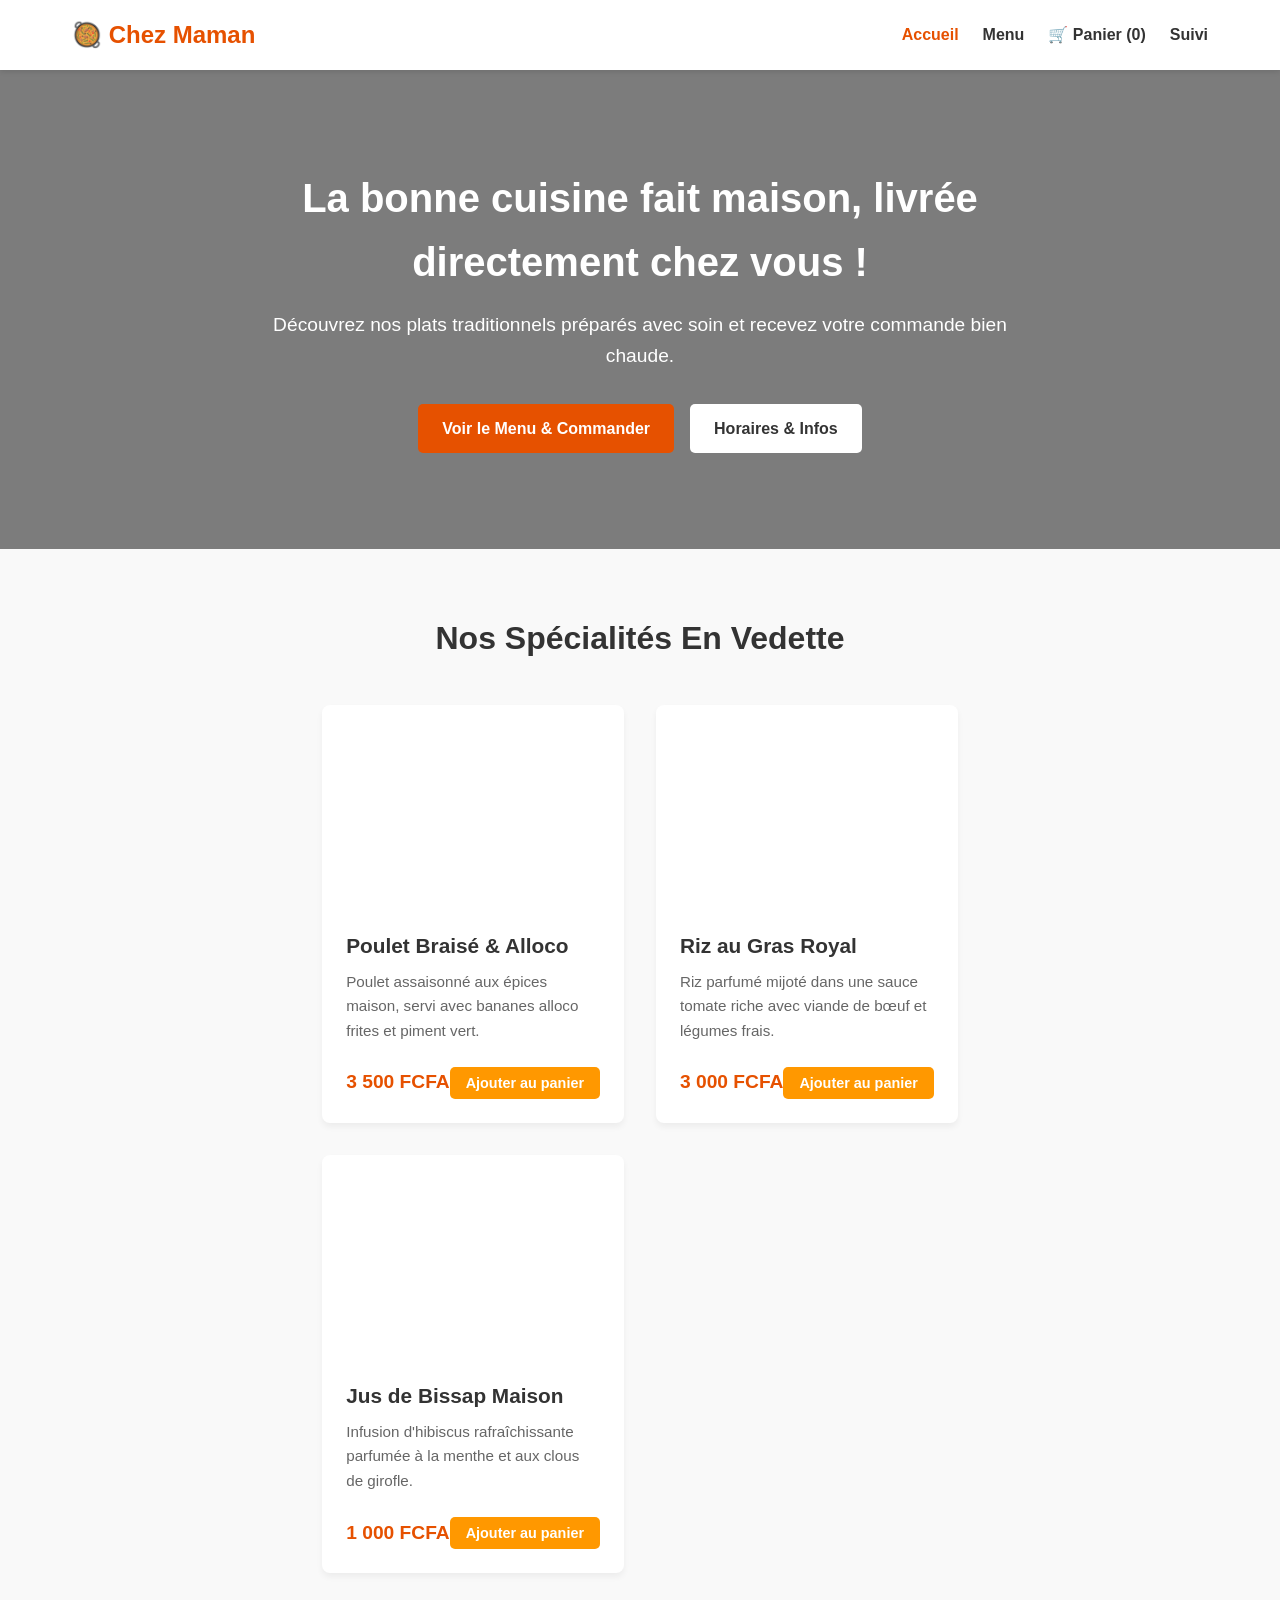
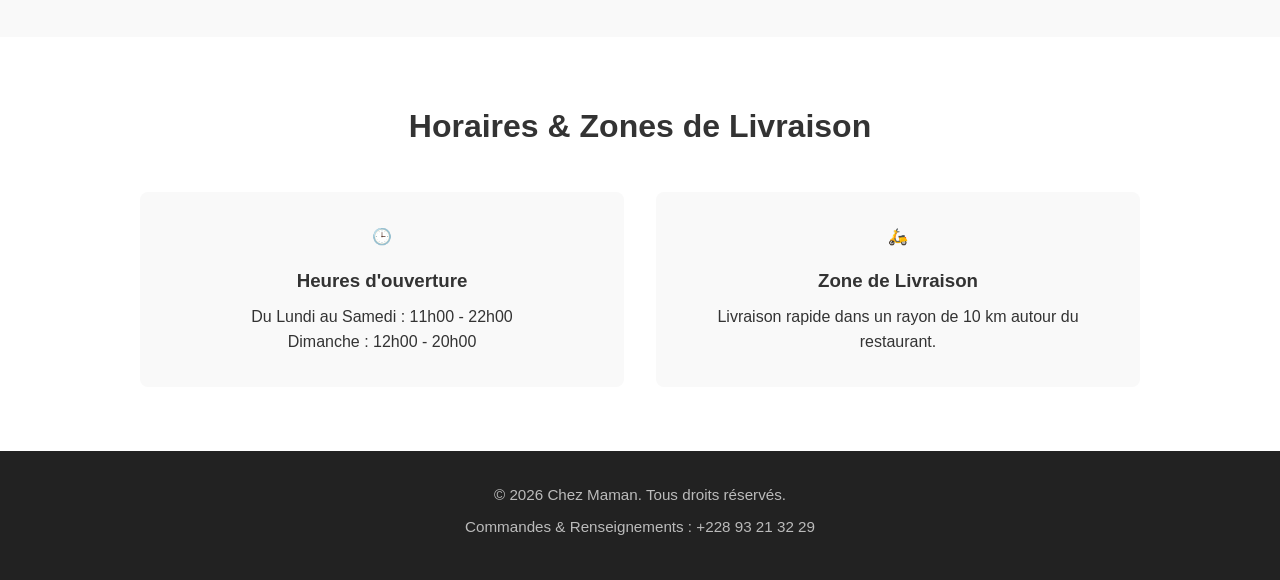
<file: index.html>
<!DOCTYPE html>
<html lang="fr">
<head>
    <meta charset="UTF-8">
    <meta name="viewport" content="width=device-width, initial-scale=1.0">
    <title>Chez Maman - Restaurant & Livraison</title>
    <link rel="stylesheet" href="css/style.css">
</head>
<body>

    <!-- En-tête / Barre de Navigation -->
    <header>
        <nav class="navbar">
            <div class="logo">
                <a href="index.html">🥘 Chez Maman</a>
            </div>
            <ul class="nav-links">
                <li><a href="index.html" class="active">Accueil</a></li>
                <li><a href="menu.html">Menu</a></li>
                <li><a href="panier.html">🛒 Panier (<span id="cart-count">0</span>)</a></li>
                <li><a href="suivi.html">Suivi</a></li>
            </ul>
        </nav>
    </header>

    <!-- Bannière Principale (Hero Section) -->
    <section class="hero">
        <div class="hero-content">
            <h1>La bonne cuisine fait maison, livrée directement chez vous !</h1>
            <p>Découvrez nos plats traditionnels préparés avec soin et recevez votre commande bien chaude.</p>
            <div class="hero-buttons">
                <a href="menu.html" class="btn-primary">Voir le Menu & Commander</a>
                <a href="#horaires" class="btn-secondary">Horaires & Infos</a>
            </div>
        </div>
    </section>

    <!-- Section Plats Vedettes -->
    <section id="specialites" class="features">
        <h2>Nos Spécialités En Vedette</h2>
        <div class="grid-cards">
            
            <div class="card">
                <div class="card-img" style="background-image: url('https://images.unsplash.com/photo-1598515214211-89d3c73ae83b?auto=format&fit=crop&w=500&q=80');"></div>
                <div class="card-body">
                    <h3>Poulet Braisé & Alloco</h3>
                    <p>Poulet assaisonné aux épices maison, servi avec bananes alloco frites et piment vert.</p>
                    <div class="card-footer">
                        <span class="price">3 500 FCFA</span>
                        <button class="btn-add" onclick="ajouterAuPanier('Poulet Braisé & Alloco', 3500)">Ajouter au panier</button>
                    </div>
                </div>
            </div>

            <div class="card">
                <div class="card-img" style="background-image: url('https://images.unsplash.com/photo-1546069901-ba9599a7e63c?auto=format&fit=crop&w=500&q=80');"></div>
                <div class="card-body">
                    <h3>Riz au Gras Royal</h3>
                    <p>Riz parfumé mijoté dans une sauce tomate riche avec viande de bœuf et légumes frais.</p>
                    <div class="card-footer">
                        <span class="price">3 000 FCFA</span>
                        <button class="btn-add" onclick="ajouterAuPanier('Riz au Gras Royal', 3000)">Ajouter au panier</button>
                    </div>
                </div>
            </div>

            <div class="card">
                <div class="card-img" style="background-image: url('https://images.unsplash.com/photo-1513558161293-cdaf765ed2fd?auto=format&fit=crop&w=500&q=80');"></div>
                <div class="card-body">
                    <h3>Jus de Bissap Maison</h3>
                    <p>Infusion d'hibiscus rafraîchissante parfumée à la menthe et aux clous de girofle.</p>
                    <div class="card-footer">
                        <span class="price">1 000 FCFA</span>
                        <button class="btn-add" onclick="ajouterAuPanier('Jus de Bissap Maison', 1000)">Ajouter au panier</button>
                    </div>
                </div>
            </div>

        </div>
    </section>

    <!-- Section Horaires & Infos -->
    <section id="horaires" class="info-section">
        <h2>Horaires & Zones de Livraison</h2>
        <div class="info-grid">
            <div class="info-box">
                🕒 <h3>Heures d'ouverture</h3>
                <p>Du Lundi au Samedi : 11h00 - 22h00<br>Dimanche : 12h00 - 20h00</p>
            </div>
            <div class="info-box">
                🛵 <h3>Zone de Livraison</h3>
                <p>Livraison rapide dans un rayon de 10 km autour du restaurant.</p>
            </div>
        </div>
    </section>

    <!-- Pied de Page -->
    <footer>
        <p>&copy; 2026 Chez Maman. Tous droits réservés.</p>
        <p>Commandes & Renseignements : +228 93 21 32 29</p>
    </footer>

    <script src="js/main.js"></script>
</body>
</html>
</file>
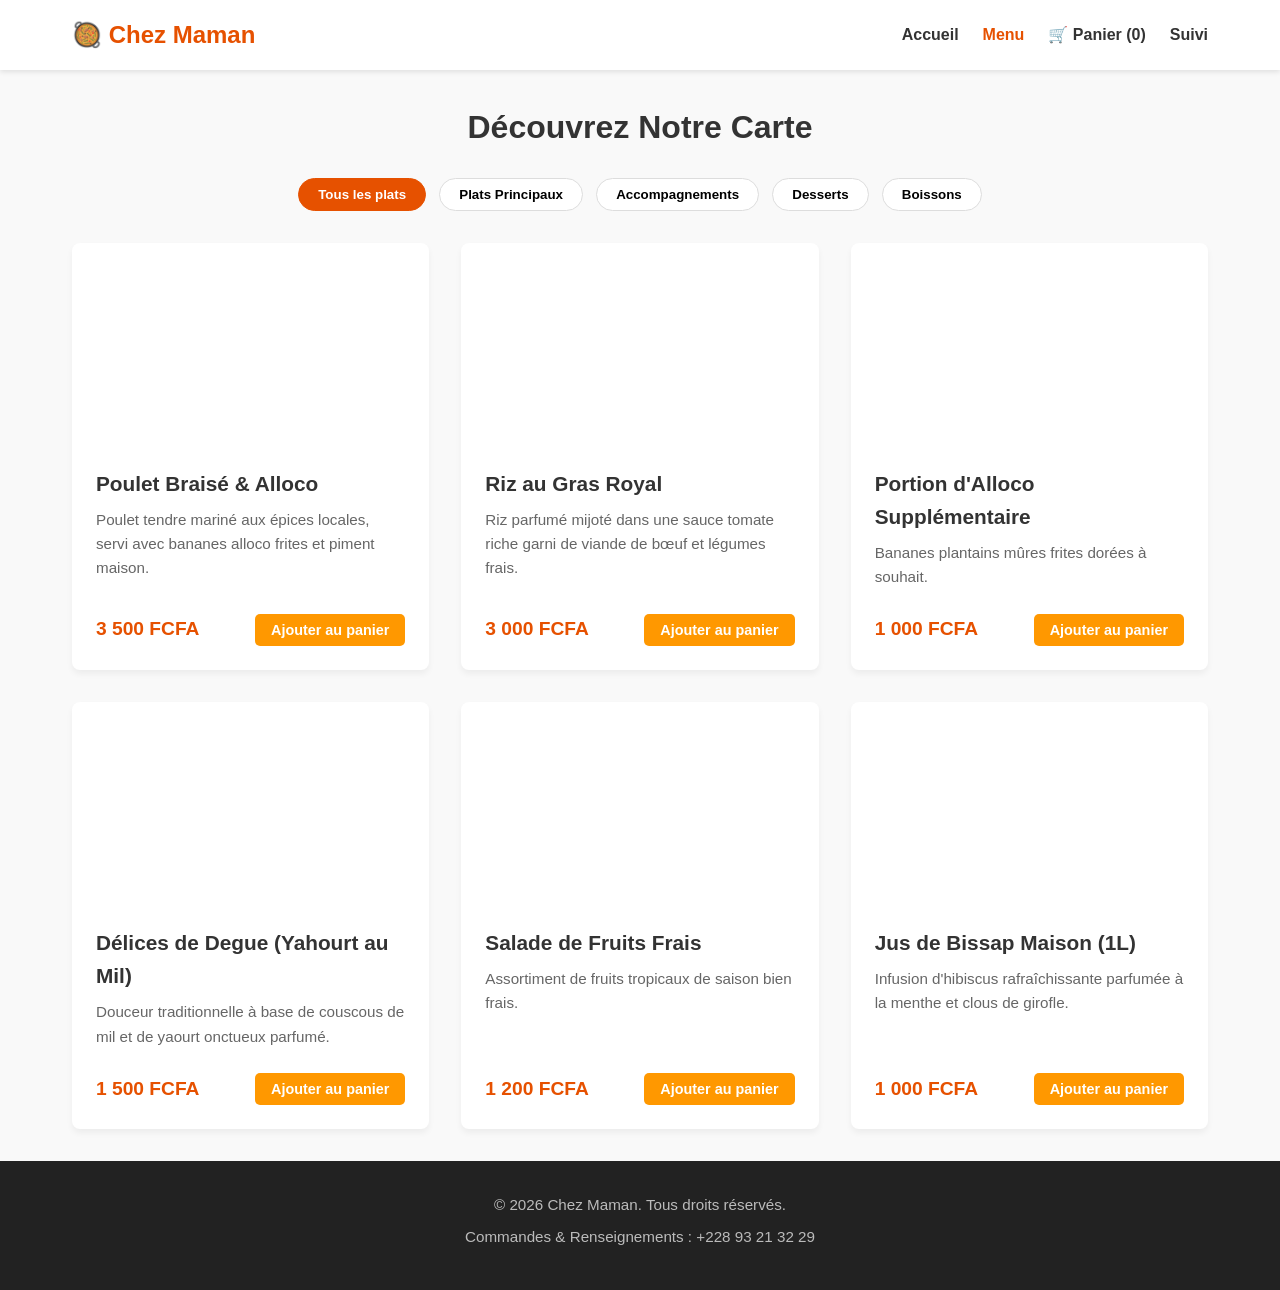
<file: menu.html>
<!DOCTYPE html>
<html lang="fr">
<head>
    <meta charset="UTF-8">
    <meta name="viewport" content="width=device-width, initial-scale=1.0">
    <title>Chez Maman - Notre Menu</title>
    <!-- Feuille de style CSS globale -->
    <link rel="stylesheet" href="css/style.css">
</head>
<body>

    <!-- BARRE DE NAVIGATION -->
    <header>
        <nav class="navbar">
            <div class="logo">
                <a href="index.html">🥘 Chez Maman</a>
            </div>
            <ul class="nav-links">
                <li><a href="index.html">Accueil</a></li>
                <li><a href="menu.html" class="active">Menu</a></li>
                <li><a href="panier.html">🛒 Panier (<span id="cart-count">0</span>)</a></li>
                <li><a href="suivi.html">Suivi</a></li>
            </ul>
        </nav>
    </header>

    <!-- CONTENU PRINCIPAL DU MENU -->
    <main class="container">
        <h1 class="page-title">Découvrez Notre Carte</h1>

        <!-- Filtres par Catégories mis à jour -->
        <div class="filters">
            <button class="filter-btn active" onclick="filtrerMenu('tous')">Tous les plats</button>
            <button class="filter-btn" onclick="filtrerMenu('plats')">Plats Principaux</button>
            <button class="filter-btn" onclick="filtrerMenu('accompagnements')">Accompagnements</button>
            <button class="filter-btn" onclick="filtrerMenu('desserts')">Desserts</button>
            <button class="filter-btn" onclick="filtrerMenu('boissons')">Boissons</button>
        </div>

        <!-- Grille des Plats -->
        <div class="grid-cards">

            <!-- Plat 1 : Plats Principaux -->
            <div class="card" data-category="plats">
                <div class="card-img" style="background-image: url('https://images.unsplash.com/photo-1598515214211-89d3c73ae83b?auto=format&fit=crop&w=500&q=80');"></div>
                <div class="card-body">
                    <h3>Poulet Braisé & Alloco</h3>
                    <p>Poulet tendre mariné aux épices locales, servi avec bananes alloco frites et piment maison.</p>
                    <div class="card-footer">
                        <span class="price">3 500 FCFA</span>
                        <button class="btn-add" onclick="ajouterAuPanier('Poulet Braisé & Alloco', 3500)">Ajouter au panier</button>
                    </div>
                </div>
            </div>

            <!-- Plat 2 : Plats Principaux -->
            <div class="card" data-category="plats">
                <div class="card-img" style="background-image: url('https://images.unsplash.com/photo-1546069901-ba9599a7e63c?auto=format&fit=crop&w=500&q=80');"></div>
                <div class="card-body">
                    <h3>Riz au Gras Royal</h3>
                    <p>Riz parfumé mijoté dans une sauce tomate riche garni de viande de bœuf et légumes frais.</p>
                    <div class="card-footer">
                        <span class="price">3 000 FCFA</span>
                        <button class="btn-add" onclick="ajouterAuPanier('Riz au Gras Royal', 3000)">Ajouter au panier</button>
                    </div>
                </div>
            </div>

            <!-- Plat 3 : Accompagnements -->
            <div class="card" data-category="accompagnements">
                <div class="card-img" style="background-image: url('https://images.unsplash.com/photo-1576107232684-1279f3908594?auto=format&fit=crop&w=500&q=80');"></div>
                <div class="card-body">
                    <h3>Portion d'Alloco Supplémentaire</h3>
                    <p>Bananes plantains mûres frites dorées à souhait.</p>
                    <div class="card-footer">
                        <span class="price">1 000 FCFA</span>
                        <button class="btn-add" onclick="ajouterAuPanier('Portion Alloco', 1000)">Ajouter au panier</button>
                    </div>
                </div>
            </div>

            <!-- Plat 4 : Desserts -->
            <div class="card" data-category="desserts">
                <div class="card-img" style="background-image: url('https://images.unsplash.com/photo-1587314168485-3236d6710814?auto=format&fit=crop&w=500&q=80');"></div>
                <div class="card-body">
                    <h3>Délices de Degue (Yahourt au Mil)</h3>
                    <p>Douceur traditionnelle à base de couscous de mil et de yaourt onctueux parfumé.</p>
                    <div class="card-footer">
                        <span class="price">1 500 FCFA</span>
                        <button class="btn-add" onclick="ajouterAuPanier('Délices de Degue', 1500)">Ajouter au panier</button>
                    </div>
                </div>
            </div>

            <!-- Plat 5 : Desserts -->
            <div class="card" data-category="desserts">
                <div class="card-img" style="background-image: url('https://images.unsplash.com/photo-1551024709-8f23befc6f87?auto=format&fit=crop&w=500&q=80');"></div>
                <div class="card-body">
                    <h3>Salade de Fruits Frais</h3>
                    <p>Assortiment de fruits tropicaux de saison bien frais.</p>
                    <div class="card-footer">
                        <span class="price">1 200 FCFA</span>
                        <button class="btn-add" onclick="ajouterAuPanier('Salade de Fruits Frais', 1200)">Ajouter au panier</button>
                    </div>
                </div>
            </div>

            <!-- Plat 6 : Boissons -->
            <div class="card" data-category="boissons">
                <div class="card-img" style="background-image: url('https://images.unsplash.com/photo-1513558161293-cdaf765ed2fd?auto=format&fit=crop&w=500&q=80');"></div>
                <div class="card-body">
                    <h3>Jus de Bissap Maison (1L)</h3>
                    <p>Infusion d'hibiscus rafraîchissante parfumée à la menthe et clous de girofle.</p>
                    <div class="card-footer">
                        <span class="price">1 000 FCFA</span>
                        <button class="btn-add" onclick="ajouterAuPanier('Jus de Bissap Maison', 1000)">Ajouter au panier</button>
                    </div>
                </div>
            </div>

        </div>
    </main>

    <!-- PIED DE PAGE -->
    <footer>
        <p>&copy; 2026 Chez Maman. Tous droits réservés.</p>
        <p>Commandes & Renseignements : +228 93 21 32 29</p>
    </footer>

    <!-- Script JavaScript principal -->
    <script src="js/main.js"></script>
</body>
</html>
</file>
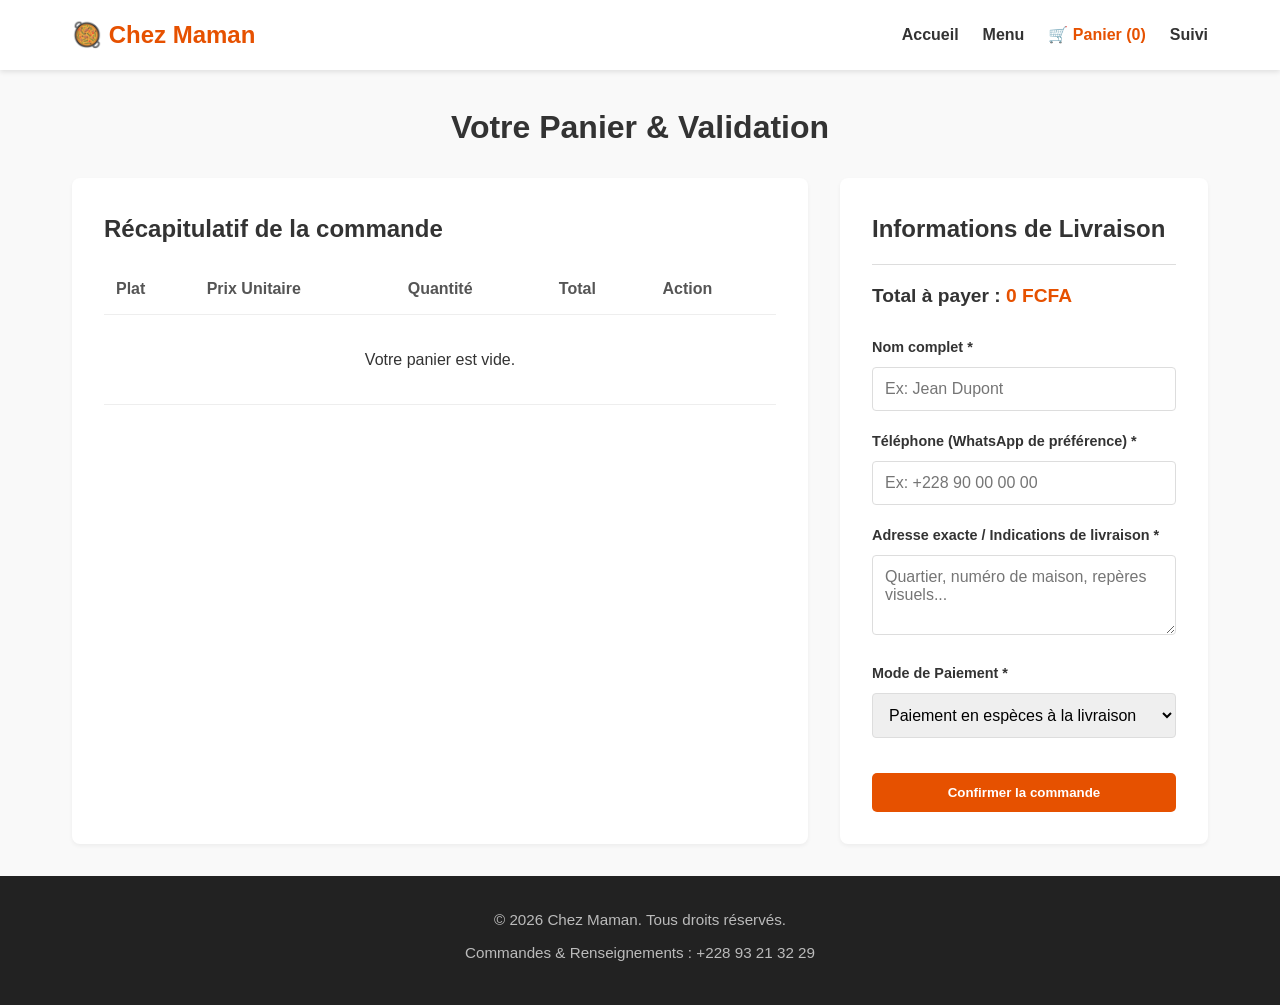
<file: panier.html>
<!DOCTYPE html>
<html lang="fr">
<head>
    <meta charset="UTF-8">
    <meta name="viewport" content="width=device-width, initial-scale=1.0">
    <title>Chez Maman - Votre Panier & Commande</title>
    <!-- Feuille de style CSS globale -->
    <link rel="stylesheet" href="css/style.css">
</head>
<body>

    <!-- BARRE DE NAVIGATION -->
    <header>
        <nav class="navbar">
            <div class="logo">
                <a href="index.html">🥘 Chez Maman</a>
            </div>
            <ul class="nav-links">
                <li><a href="index.html">Accueil</a></li>
                <li><a href="menu.html">Menu</a></li>
                <li><a href="panier.html" class="active">🛒 Panier (<span id="cart-count">0</span>)</a></li>
                <li><a href="suivi.html">Suivi</a></li>
            </ul>
        </nav>
    </header>

    <!-- CONTENU PRINCIPAL DU PANIER -->
    <main class="container">
        <h1 class="page-title">Votre Panier & Validation</h1>

        <div class="cart-layout">
            
            <!-- Tableau des Articles Commandés -->
            <div class="cart-details">
                <h2>Récapitulatif de la commande</h2>
                <table class="cart-table">
                    <thead>
                        <tr>
                            <th>Plat</th>
                            <th>Prix Unitaire</th>
                            <th>Quantité</th>
                            <th>Total</th>
                            <th>Action</th>
                        </tr>
                    </thead>
                    <tbody id="cart-items">
                        <!-- Ce contenu sera généré dynamiquement par JavaScript -->
                    </tbody>
                </table>
            </div>

            <!-- Formulaire de Livraison & Paiement -->
            <div class="checkout-box">
                <h2>Informations de Livraison</h2>
                <hr style="margin: 1rem 0; border: none; border-top: 1px solid #ddd;">
                
                <p style="margin-bottom: 1.5rem; font-size: 1.2rem;">
                    <strong>Total à payer : </strong>
                    <span id="total-price" class="price">0 FCFA</span>
                </p>

                <form onsubmit="passerCommande(event)">
                    <div class="form-group">
                        <label for="client-name">Nom complet *</label>
                        <input type="text" id="client-name" required placeholder="Ex: Jean Dupont">
                    </div>

                    <div class="form-group">
                        <label for="client-phone">Téléphone (WhatsApp de préférence) *</label>
                        <input type="tel" id="client-phone" required placeholder="Ex: +228 90 00 00 00">
                    </div>

                    <div class="form-group">
                        <label for="client-address">Adresse exacte / Indications de livraison *</label>
                        <textarea id="client-address" rows="3" required placeholder="Quartier, numéro de maison, repères visuels..."></textarea>
                    </div>

                    <div class="form-group">
                        <label for="payment-method">Mode de Paiement *</label>
                        <select id="payment-method" required>
                            <option value="cash">Paiement en espèces à la livraison</option>
                            <option value="flooz">Flooz / T-Money</option>
                            <option value="card">Carte Bancaire</option>
                        </select>
                    </div>

                    <button type="submit" class="btn-primary" style="width: 100%; margin-top: 1rem;">
                        Confirmer la commande
                    </button>
                </form>
            </div>

        </div>
    </main>

    <!-- PIED DE PAGE -->
    <footer>
        <p>&copy; 2026 Chez Maman. Tous droits réservés.</p>
        <p>Commandes & Renseignements : +228 93 21 32 29</p>
    </footer>

    <!-- Script JavaScript principal -->
    <script src="js/main.js"></script>
</body>
</html>
</file>
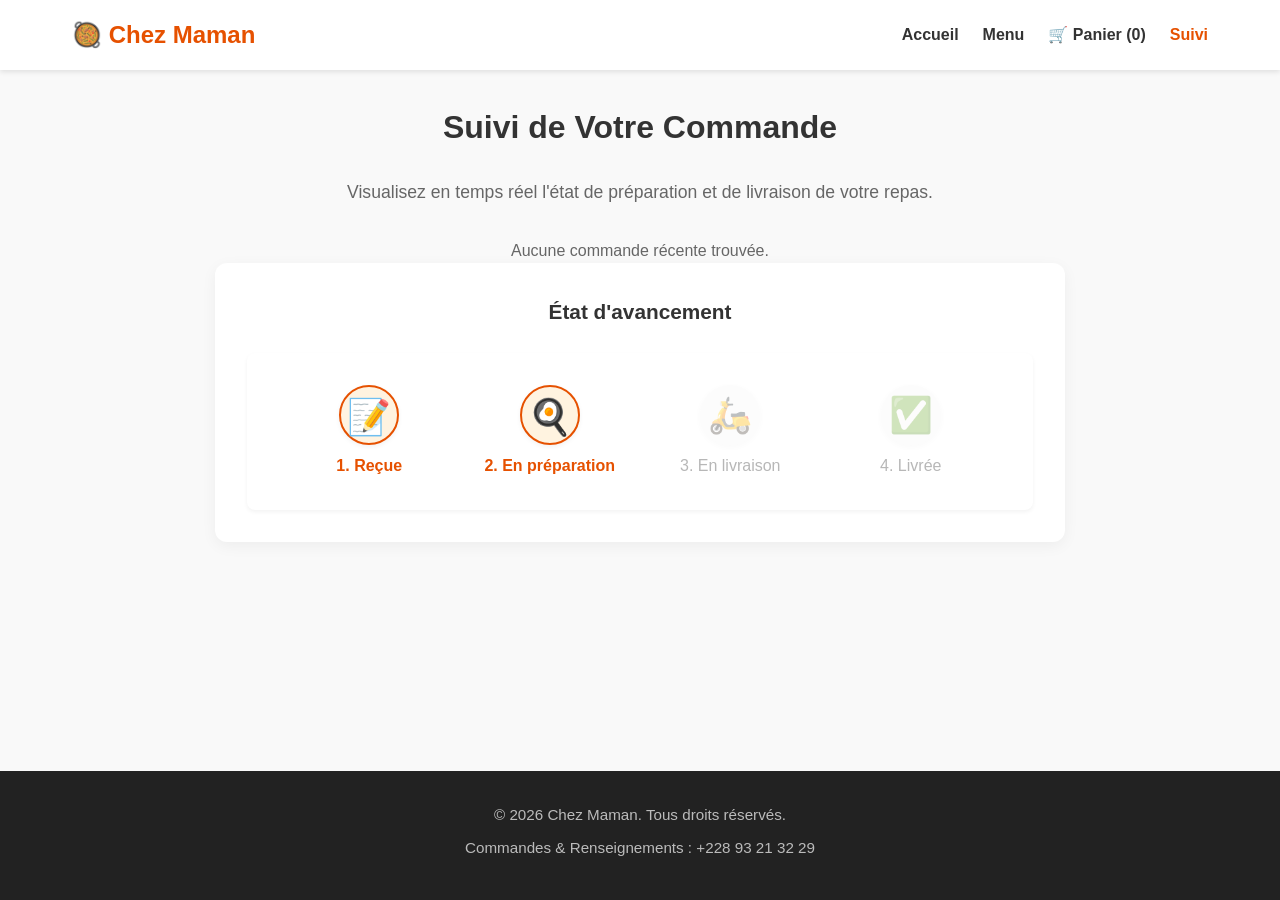
<file: suivi.html>
<!DOCTYPE html>
<html lang="fr">
<head>
    <meta charset="UTF-8">
    <meta name="viewport" content="width=device-width, initial-scale=1.0">
    <title>Chez Maman - Suivi de Commande</title>
    <!-- Feuille de style CSS globale -->
    <link rel="stylesheet" href="css/style.css">
</head>
<body>

    <!-- BARRE DE NAVIGATION -->
    <header>
        <nav class="navbar">
            <div class="logo">
                <a href="index.html">🥘 Chez Maman</a>
            </div>
            <ul class="nav-links">
                <li><a href="index.html">Accueil</a></li>
                <li><a href="menu.html">Menu</a></li>
                <li><a href="panier.html">🛒 Panier (<span id="cart-count">0</span>)</a></li>
                <li><a href="suivi.html" class="active">Suivi</a></li>
            </ul>
        </nav>
    </header>

    <!-- CONTENU PRINCIPAL DU SUIVI -->
    <main class="container">
        <div class="tracker-header-box">
            <h1 class="page-title">Suivi de Votre Commande</h1>
            <p class="tracker-subtitle">Visualisez en temps réel l'état de préparation et de livraison de votre repas.</p>
        </div>

        <div class="tracker-container">
            <!-- Message de notification de commande réussie -->
            <div id="order-notification" class="order-alert" style="display: none;">
                🎉 <strong>Merci pour votre commande !</strong> Elle a été transmise avec succès à notre équipe.
            </div>

            <!-- Les détails de la commande seront injectés ici par JavaScript -->
            <div id="tracking-info">
                <!-- Chargé dynamiquement via js/main.js -->
            </div>

            <!-- Barre de progression moderne du statut -->
            <div class="status-card">
                <h3>État d'avancement</h3>
                <div class="status-steps">
                    <div class="step active">
                        <span class="step-icon">📝</span>
                        <p>1. Reçue</p>
                    </div>
                    <div class="step active">
                        <span class="step-icon">🍳</span>
                        <p>2. En préparation</p>
                    </div>
                    <div class="step">
                        <span class="step-icon">🛵</span>
                        <p>3. En livraison</p>
                    </div>
                    <div class="step">
                        <span class="step-icon">✅</span>
                        <p>4. Livrée</p>
                    </div>
                </div>
            </div>
        </div>
    </main>

    <!-- PIED DE PAGE -->
    <footer>
        <p>&copy; 2026 Chez Maman. Tous droits réservés.</p>
        <p>Commandes & Renseignements : +228 93 21 32 29</p>
    </footer>

    <!-- Script JavaScript principal -->
    <script src="js/main.js"></script>
</body>
</html>
</file>
<file: css/style.css>
/* --- RESET & VARIABLES --- */
* {
    margin: 0;
    padding: 0;
    box-sizing: border-box;
    font-family: 'Segoe UI', Tahoma, Geneva, Verdana, sans-serif;
}

:root {
    --primary-color: #e65100;
    --primary-dark: #b53d00;
    --accent-color: #ff9800;
    --bg-color: #f9f9f9;
    --text-color: #333;
    --white: #ffffff;
    --gray-light: #eee;
}

body {
    background-color: var(--bg-color);
    color: var(--text-color);
    line-height: 1.6;
    display: flex;
    flex-direction: column;
    min-height: 100vh;
}

/* --- NAVIGATION --- */
header {
    background-color: var(--white);
    box-shadow: 0 2px 5px rgba(0,0,0,0.1);
    position: sticky;
    top: 0;
    z-index: 1000;
}

.navbar {
    max-width: 1200px;
    margin: 0 auto;
    padding: 1rem 2rem;
    display: flex;
    justify-content: space-between;
    align-items: center;
}

.logo a {
    font-size: 1.5rem;
    font-weight: bold;
    color: var(--primary-color);
    text-decoration: none;
}

.nav-links {
    list-style: none;
    display: flex;
    gap: 1.5rem;
}

.nav-links a {
    text-decoration: none;
    color: var(--text-color);
    font-weight: 600;
    transition: color 0.3s;
}

.nav-links a:hover,
.nav-links a.active {
    color: var(--primary-color);
}

/* --- HERO SECTION (Accueil) --- */
.hero {
    background: linear-gradient(rgba(0,0,0,0.5), rgba(0,0,0,0.5)), url('https://images.unsplash.com/photo-1504674900247-0877df9cc836?auto=format&fit=crop&w=1200&q=80') no-repeat center center/cover;
    color: var(--white);
    text-align: center;
    padding: 6rem 2rem;
}

.hero-content {
    max-width: 800px;
    margin: 0 auto;
}

.hero-content h1 {
    font-size: 2.5rem;
    margin-bottom: 1rem;
}

.hero-content p {
    font-size: 1.2rem;
    margin-bottom: 2rem;
}

.hero-buttons {
    display: flex;
    justify-content: center;
    gap: 1rem;
}

/* --- BOUTONS --- */
.btn-primary, .btn-secondary, .btn-add {
    display: inline-block;
    padding: 0.75rem 1.5rem;
    border-radius: 5px;
    text-decoration: none;
    font-weight: bold;
    cursor: pointer;
    border: none;
    transition: background 0.3s;
}

.btn-primary {
    background-color: var(--primary-color);
    color: var(--white);
}

.btn-primary:hover {
    background-color: var(--primary-dark);
}

.btn-secondary {
    background-color: var(--white);
    color: var(--text-color);
}

.btn-secondary:hover {
    background-color: var(--gray-light);
}

.btn-add {
    background-color: var(--accent-color);
    color: var(--white);
    padding: 0.5rem 1rem;
    font-size: 0.9rem;
}

.btn-add:hover {
    background-color: var(--primary-color);
}

/* --- CONTENEUR GLOBAL & TITRES --- */
.container {
    max-width: 1200px;
    margin: 2rem auto;
    padding: 0 2rem;
    flex: 1;
    width: 100%;
}

.page-title {
    font-size: 2rem;
    margin-bottom: 1.5rem;
    color: var(--text-color);
    text-align: center;
}

/* --- FILTRES DU MENU --- */
.filters {
    display: flex;
    justify-content: center;
    gap: 0.8rem;
    margin-bottom: 2rem;
    flex-wrap: wrap;
}

.filter-btn {
    padding: 0.5rem 1.2rem;
    border: 1px solid #ddd;
    background: var(--white);
    border-radius: 20px;
    cursor: pointer;
    font-weight: 600;
    transition: all 0.3s;
}

.filter-btn:hover,
.filter-btn.active {
    background-color: var(--primary-color);
    color: var(--white);
    border-color: var(--primary-color);
}

/* --- GRILLE DE CARTES (Plats) --- */
.features {
    padding: 4rem 2rem;
    max-width: 1200px;
    margin: 0 auto;
}

.features h2, .info-section h2 {
    text-align: center;
    margin-bottom: 2.5rem;
    font-size: 2rem;
}

.grid-cards {
    display: grid;
    grid-template-columns: repeat(auto-fit, minmax(280px, 1fr));
    gap: 2rem;
}

.card {
    background: var(--white);
    border-radius: 8px;
    overflow: hidden;
    box-shadow: 0 4px 6px rgba(0,0,0,0.05);
    transition: transform 0.3s;
    display: flex;
    flex-direction: column;
}

.card:hover {
    transform: translateY(-5px);
}

.card-img {
    height: 200px;
    background-size: cover;
    background-position: center;
}

.card-body {
    padding: 1.5rem;
    display: flex;
    flex-direction: column;
    flex: 1;
}

.card-body h3 {
    margin-bottom: 0.5rem;
    font-size: 1.3rem;
}

.card-body p {
    color: #666;
    font-size: 0.95rem;
    margin-bottom: 1.5rem;
    flex: 1;
}

.card-footer {
    display: flex;
    justify-content: space-between;
    align-items: center;
    margin-top: auto;
}

.price {
    font-size: 1.2rem;
    font-weight: bold;
    color: var(--primary-color);
}

/* --- SECTION INFOS ACCUEIL --- */
.info-section {
    background-color: var(--white);
    padding: 4rem 2rem;
}

.info-grid {
    max-width: 1000px;
    margin: 0 auto;
    display: grid;
    grid-template-columns: repeat(auto-fit, minmax(250px, 1fr));
    gap: 2rem;
}

.info-box {
    background: var(--bg-color);
    padding: 2rem;
    border-radius: 8px;
    text-align: center;
}

.info-box h3 {
    margin: 1rem 0 0.5rem 0;
}

/* --- PAGE PANIER & CHECKOUT --- */
.cart-layout {
    display: grid;
    grid-template-columns: 2fr 1fr;
    gap: 2rem;
}

@media(max-width: 768px) {
    .cart-layout {
        grid-template-columns: 1fr;
    }
}

.cart-details, .checkout-box {
    background: var(--white);
    padding: 2rem;
    border-radius: 8px;
    box-shadow: 0 2px 4px rgba(0,0,0,0.05);
}

.cart-table {
    width: 100%;
    border-collapse: collapse;
    margin-top: 1rem;
}

.cart-table th, .cart-table td {
    padding: 12px;
    text-align: left;
    border-bottom: 1px solid var(--gray-light);
}

.cart-table th {
    font-weight: 600;
    color: #555;
}

.form-group {
    margin-bottom: 1.2rem;
}

.form-group label {
    display: block;
    margin-bottom: 0.5rem;
    font-weight: 600;
    font-size: 0.9rem;
}

.form-group input,
.form-group select,
.form-group textarea {
    width: 100%;
    padding: 0.75rem;
    border: 1px solid #ddd;
    border-radius: 4px;
    font-size: 1rem;
}

.form-group input:focus,
.form-group select:focus,
.form-group textarea:focus {
    outline: none;
    border-color: var(--primary-color);
}

/* --- PAGE SUIVI --- */
.tracker-box {
    max-width: 800px;
    margin: 0 auto;
}

.status-steps {
    display: flex;
    justify-content: space-between;
    background: var(--white);
    padding: 2rem;
    border-radius: 8px;
    box-shadow: 0 2px 4px rgba(0,0,0,0.05);
    margin-top: 2rem;
    position: relative;
}

.step {
    text-align: center;
    opacity: 0.4;
}

.step.active {
    opacity: 1;
    color: var(--primary-color);
    font-weight: bold;
}

.step-icon {
    font-size: 2rem;
    display: block;
    margin-bottom: 0.5rem;
}

/* --- PIED DE PAGE --- */
footer {
    background-color: #222;
    color: var(--white);
    text-align: center;
    padding: 2rem;
    margin-top: auto;
}

footer p {
    margin-bottom: 0.5rem;
    font-size: 0.95rem;
    color: #bbb;
}
/* --- AMÉLIORATIONS RESPONSIVES AVANCÉES --- */

/* Pour les tablettes et petits écrans (max 768px) */
@media (max-width: 768px) {
    .navbar {
        flex-direction: column;
        gap: 1rem;
        padding: 1rem;
    }

    .nav-links {
        gap: 1rem;
        flex-wrap: wrap;
        justify-content: center;
    }

    .hero {
        padding: 4rem 1rem;
    }

    .hero-content h1 {
        font-size: 1.8rem;
    }

    .hero-content p {
        font-size: 1rem;
    }

    .hero-buttons {
        flex-direction: column;
        gap: 0.8rem;
    }

    .container {
        padding: 0 1rem;
        margin: 1rem auto;
    }

    .cart-layout {
        grid-template-columns: 1fr;
    }

    /* Rendre le tableau du panier défilant horizontalement si l'écran est trop petit */
    .cart-table {
        display: block;
        overflow-x: auto;
        white-space: nowrap;
    }
}

/* Pour les téléphones portables étroits (max 480px) */
@media (max-width: 480px) {
    .logo a {
        font-size: 1.3rem;
    }

    .nav-links a {
        font-size: 0.9rem;
    }

    .page-title {
        font-size: 1.5rem;
    }

    .card-body {
        padding: 1rem;
    }
    
    .checkout-box, .cart-details {
        padding: 1rem;
    }
}
/* --- STYLES MODERNES POUR LA PAGE DE SUIVI --- */
.tracker-header-box {
    text-align: center;
    margin-bottom: 2rem;
}

.tracker-subtitle {
    color: #666;
    font-size: 1.1rem;
}

.tracker-container {
    max-width: 850px;
    margin: 0 auto;
}

.order-alert {
    background-color: #e8f5e9;
    color: #2e7d32;
    padding: 1rem 1.5rem;
    border-radius: 8px;
    border-left: 5px solid #4caf50;
    margin-bottom: 2rem;
    font-size: 1.05rem;
    box-shadow: 0 2px 4px rgba(0,0,0,0.05);
}

.order-summary-card {
    background: var(--white);
    padding: 2rem;
    border-radius: 12px;
    box-shadow: 0 4px 15px rgba(0,0,0,0.05);
    margin-bottom: 2rem;
    border-top: 4px solid var(--primary-color);
}

.order-summary-card h3 {
    margin-bottom: 1.2rem;
    color: var(--primary-dark);
    font-size: 1.4rem;
    border-bottom: 2px solid var(--gray-light);
    padding-bottom: 0.5rem;
}

.order-details-grid {
    display: grid;
    grid-template-columns: 1fr 1fr;
    gap: 1rem;
    margin-bottom: 1.5rem;
}

@media(max-width: 600px) {
    .order-details-grid {
        grid-template-columns: 1fr;
    }
}

.order-details-grid p {
    margin-bottom: 0.5rem;
    color: #444;
}

.status-card {
    background: var(--white);
    padding: 2rem;
    border-radius: 12px;
    box-shadow: 0 4px 15px rgba(0,0,0,0.05);
}

.status-card h3 {
    margin-bottom: 1.5rem;
    font-size: 1.3rem;
    text-align: center;
}

.status-steps {
    display: flex;
    justify-content: space-between;
    position: relative;
    margin-top: 1rem;
}

.step {
    text-align: center;
    opacity: 0.35;
    flex: 1;
    transition: all 0.3s ease;
}

.step.active {
    opacity: 1;
    color: var(--primary-color);
    font-weight: bold;
}

.step-icon {
    font-size: 2.2rem;
    display: block;
    margin-bottom: 0.5rem;
    background: var(--bg-color);
    width: 60px;
    height: 60px;
    line-height: 60px;
    border-radius: 50%;
    margin-left: auto;
    margin-right: auto;
    box-shadow: 0 2px 5px rgba(0,0,0,0.05);
}

.step.active .step-icon {
    background: #fff3e0;
    border: 2px solid var(--primary-color);
}
</file>
